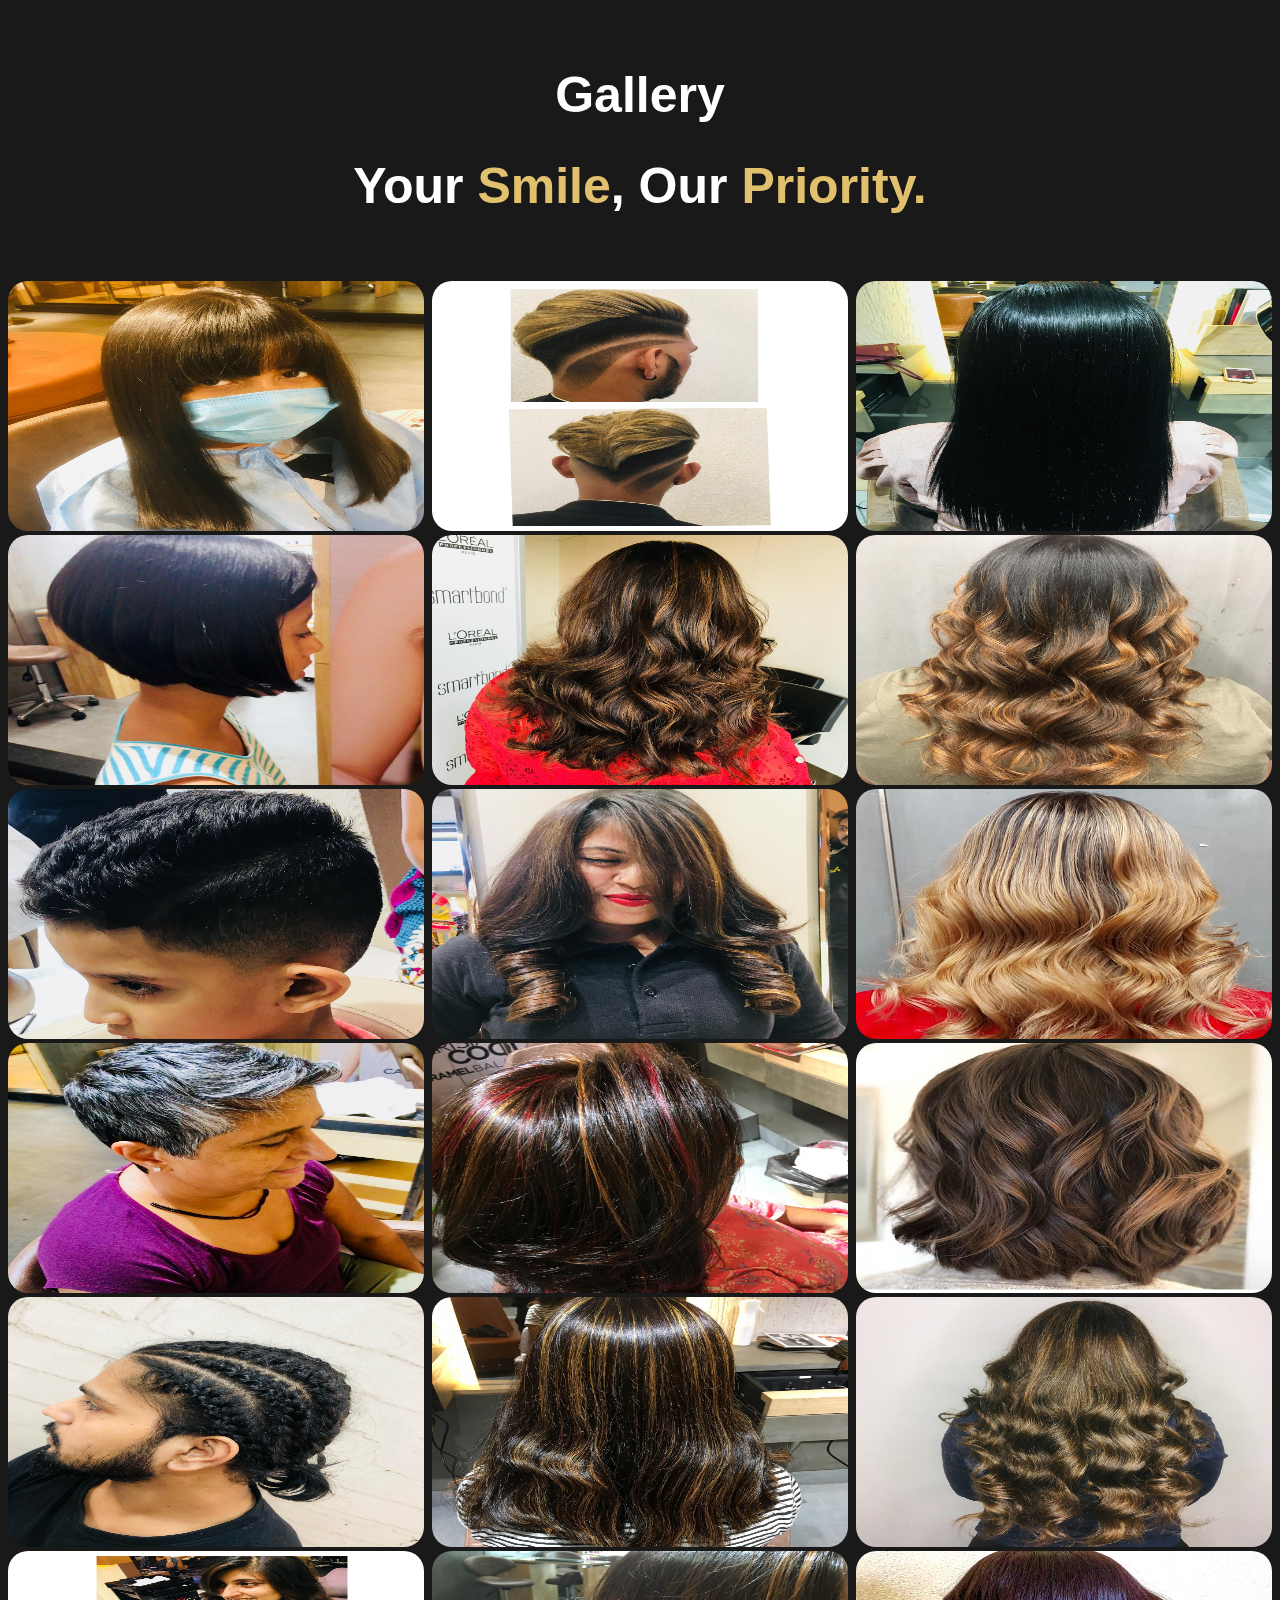
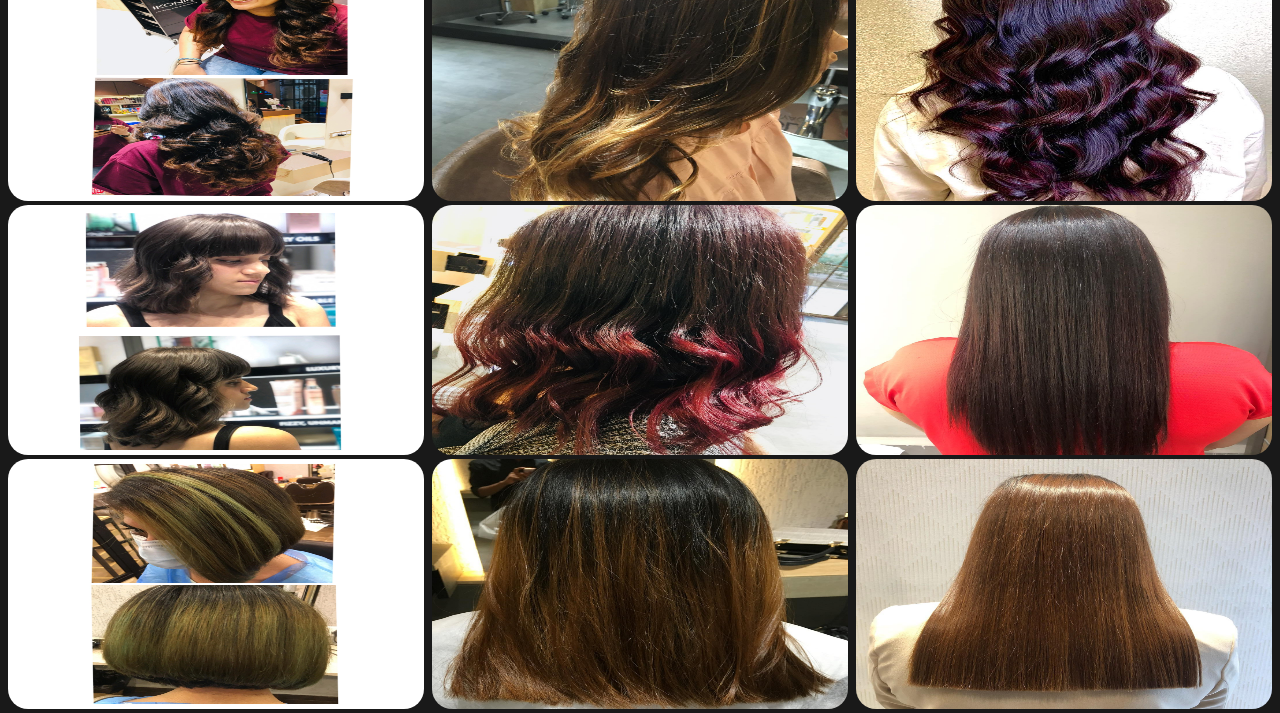
<file: gallery.html>
<!DOCTYPE html>
<html>
<head>
<meta name="viewport" content="width=device-width, initial-scale=1.0">
<style>
* {
  box-sizing: border-box;
}

body {
  margin: 0;
  font-family: Arial, Helvetica, sans-serif;
  background-color:#191919;
  color:white
}

.header {
  text-align: center;
  padding: 32px;
}

.row {
  display: flex;
  padding: 0 4px;

}


.column {
  flex: 50%;
  padding: 0 4px;
}


.column img {
  height:250px;
border-radius:20px;
  cursor: pointer;
  transition: 0.3s;
}
.column img:hover {opacity: 0.7;}

span{
  color: #e1c16e;
}
h1{
  font-size: 50px;
}
</style>
</head>
<body>
<div class="header" id="myHeader">
  <h1>Gallery</h1>
  <h1>Your <span>Smile</span>, Our <span>Priority.</span></h1>
</div>


<div class="row">
  <div class="column">
    <img id="img01"src="./gallery/style1.jpg" style="width:100%">

    <img src="./gallery/style2.jpg" style="width:100%">
    <img src="./gallery/style3.jpg" style="width:100%">
    <img src="./gallery/style4.jpg" style="width:100%">
    <img src="./gallery/style5.jpg" style="width:100%">
    <img src="./gallery/style6.jpg" style="width:100%">
    <img src="./gallery/style7.jpg" style="width:100%">
    <img src="./gallery/style8.jpg" style="width:100%">
  </div>
  <div class="column">
    <img src="./gallery/style9.jpg" style="width:100%">
    <img src="./gallery/coloring1.jpg" style="width:100%">
    <img src="./gallery/coloring2.jpg" style="width:100%">
    <img src="./gallery/coloring3.jpg" style="width:100%">
    <img src="./gallery/coloring4.jpg" style="width:100%">
    <img src="./gallery/coloring5.jpg" style="width:100%">
    <img src="./gallery/coloring6.jpg" style="width:100%">
    <img src="./gallery/coloring7.jpg" style="width:100%">
  </div>
  <div class="column">
    <img src="./gallery/coloring8.jpg" style="width:100%">
    <img src="./gallery/coloring9.jpg" style="width:100%">
    <img src="./gallery/coloring10.jpg" style="width:100%">
    <img src="./gallery/coloring11.jpg" style="width:100%">
    <img src="./gallery/coloring12.jpg" style="width:100%">
    <img src="./gallery/coloring13.jpg" style="width:100%">
    <img src="./gallery/coloring14.jpg" style="width:100%">
    <img src="./gallery/coloring15.jpg" style="width:100%">
  </div>
</div>



</body>
</html>
</file>
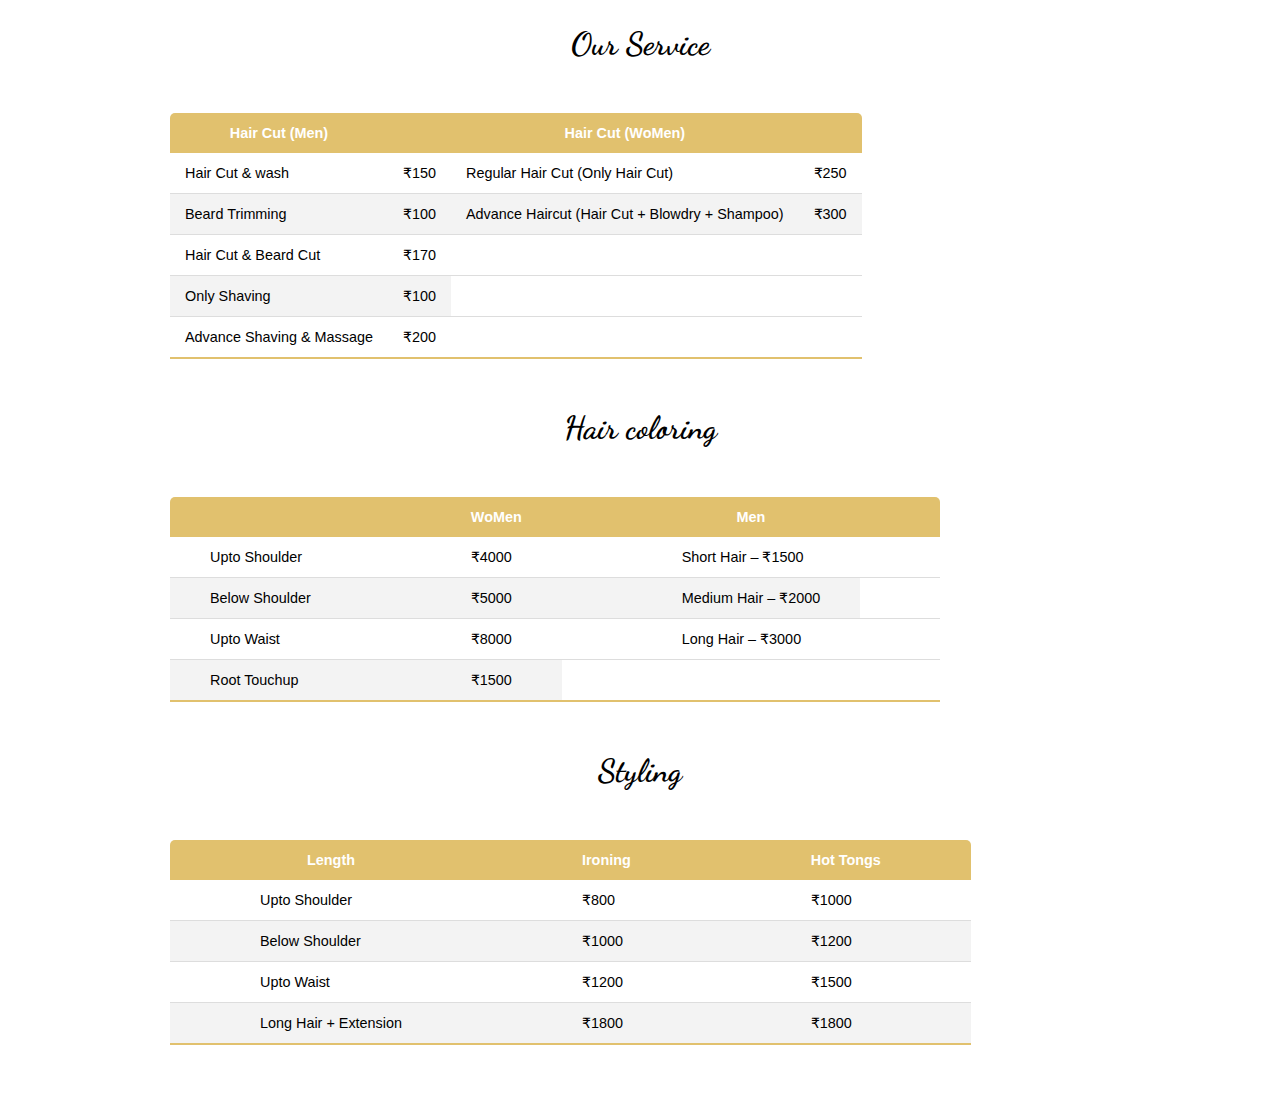
<file: service.html>
<!DOCTYPE html>
<html lang="en" dir="ltr">
  <head>
    <meta charset="utf-8">
    <title>Services-Kesh Salon</title>
    <link rel="stylesheet" href="service.css">
    <link rel="preconnect" href="https://fonts.googleapis.com">
<link rel="preconnect" href="https://fonts.gstatic.com" crossorigin>
<link href="https://fonts.googleapis.com/css2?family=Dancing+Script&display=swap" rel="stylesheet">

  </head>
  <body>
<h1>Our Service </h1>
<table class="content-table" align="center">
  <thead>
    <tr>
      <th>Hair Cut (Men)</th>
      <th></th>
      <th>Hair Cut (WoMen)</th>
      <th></th>
  </tr>
  </thead>
  <tbody>
    <tr>
      <td>Hair Cut & wash </td>
      <td>₹150</td>
      <td>Regular Hair Cut (Only Hair Cut)</td>
      <td>₹250</td>
    </tr>
    <tr>
      <td>Beard Trimming</td>
      <td>₹100</td>
      <td>Advance Haircut (Hair Cut + Blowdry + Shampoo)</td>
      <td>₹300</td>
    </tr>
    <tr>
      <td>Hair Cut & Beard Cut</td>
      <td>₹170</td>
      <td></td>
      <td></td>
    </tr>
    <tr>
      <td>Only Shaving</td>
      <td>₹100</td>

    </tr>
    <tr>
      <td>Advance Shaving & Massage</td>
      <td>₹200</td>
    </tr>
  </tbody>

</table>
<h1>Hair coloring</h1>
<table class="content-table2" align="center">
  <thead>
    <tr>
      <th></th>
      <th></th>
      <th>WoMen</th>
      <th></th>
      <th>Men</th>
      <th></th>
  </tr>
  </thead>
  <tbody>

    <tr>
      <td>Upto Shoulder</td>
      <td></td>
      <td>₹4000</td>
      <td></td>
      <td>Short Hair – ₹1500</td>
    </tr>

    <td>Below Shoulder</td>
    <td></td>
    <td>₹5000</td>
    <td></td>
    <td>	Medium Hair – ₹2000</td>

    <tr>
      <td>Upto Waist</td>
      <td></td>
      <td>₹8000</td>
      <td></td>
      <td>Long Hair – ₹3000</td>
    </tr>

    <tr>
      <td>Root Touchup</td>
      <td></td>
      <td>₹1500</td>
    </tr>
  </tbody>
</table>
<table>
  <h1>Styling</h1>
  <table class="content-table3" align="center">
    <thead>
      <tr>
        <th>Length</th>
        <th>Ironing</th>
        <th>Hot Tongs</th>
    </tr>
    </thead>
    <tbody>
      <tr>
        <td>Upto Shoulder</td>
        <td>₹800</td>
        <td>₹1000</td>
      </tr>
      <tr>
      <td>Below Shoulder</td>
      <td>₹1000</td>
      <td>₹1200</td>
    </tr>
    <tr>
      <td>Upto Waist</td>
      <td>₹1200</td>
      <td>₹1500</td>
    </tr>
    <tr>
      <td>Long Hair + Extension</td>
      <td>₹1800</td>
      <td>₹1800</td>
    </tr>
    </tbody>
    
</table>
</body>
</html>
</file>
<file: service.css>
*{
  padding: 0;
  margin: 0;
  box-sizing: border-box;
  font-family: sans-serif;
}
::selection{
  color: white;
  background: #E1C16E;
}
h1{
  font-family: 'Dancing Script', cursive;
  text-align: center;
  margin-top: 25px;
}
.content-table
,.content-table3{
  border-collapse: collapse;
  margin: 50px 170px;
  font-size: 0.9em;
  min-width: 400px;
  border-radius: 5px 5px 0 0;
  overflow:hidden;

}
.content-table thead tr{
  background-color: #E1C16E;
  color: white;
  align-items: right;

}
.content-table th,
.content-table td
{
  padding: 12px 15px;
}
.content-table tbody tr {
  border-bottom: 1px solid #dddddd;
}
.content-table tbody tr:nth-of-type(even){
  background-color: #f3f3f3;
}
.content-table tbody tr:last-of-type{
  border-bottom: 2px solid #E1C16E;
}


.content-table2{
  border-collapse: collapse;
  margin: 50px 170px;
  font-size: 0.9em;
  min-width: 400px;
  border-radius: 5px 5px 0 0;
  overflow:hidden;
}

.content-table2 thead tr{
  background-color: #E1C16E;
  color: white;
  align-items: right;
}

.content-table2 th,
.content-table2 td
{
  padding: 12px 40px;
}
.content-table2 tbody tr {
  border-bottom: 1px solid #dddddd;
}
.content-table2 tbody tr:nth-of-type(even){
  background-color: #f3f3f3;
}
.content-table2 tbody tr:last-of-type{
  border-bottom: 2px solid #E1C16E;
}

.content-table3 thead tr{
  background-color: #E1C16E;
  color: white;
  align-items: right;

}
.content-table3 th,
.content-table3 td
{
  padding: 12px 90px;
}
.content-table3 tbody tr {
  border-bottom: 1px solid #dddddd;
}
.content-table3 tbody tr:nth-of-type(even){
  background-color: #f3f3f3;
}
.content-table3 tbody tr:last-of-type{
  border-bottom: 2px solid #E1C16E;
}
</file>
